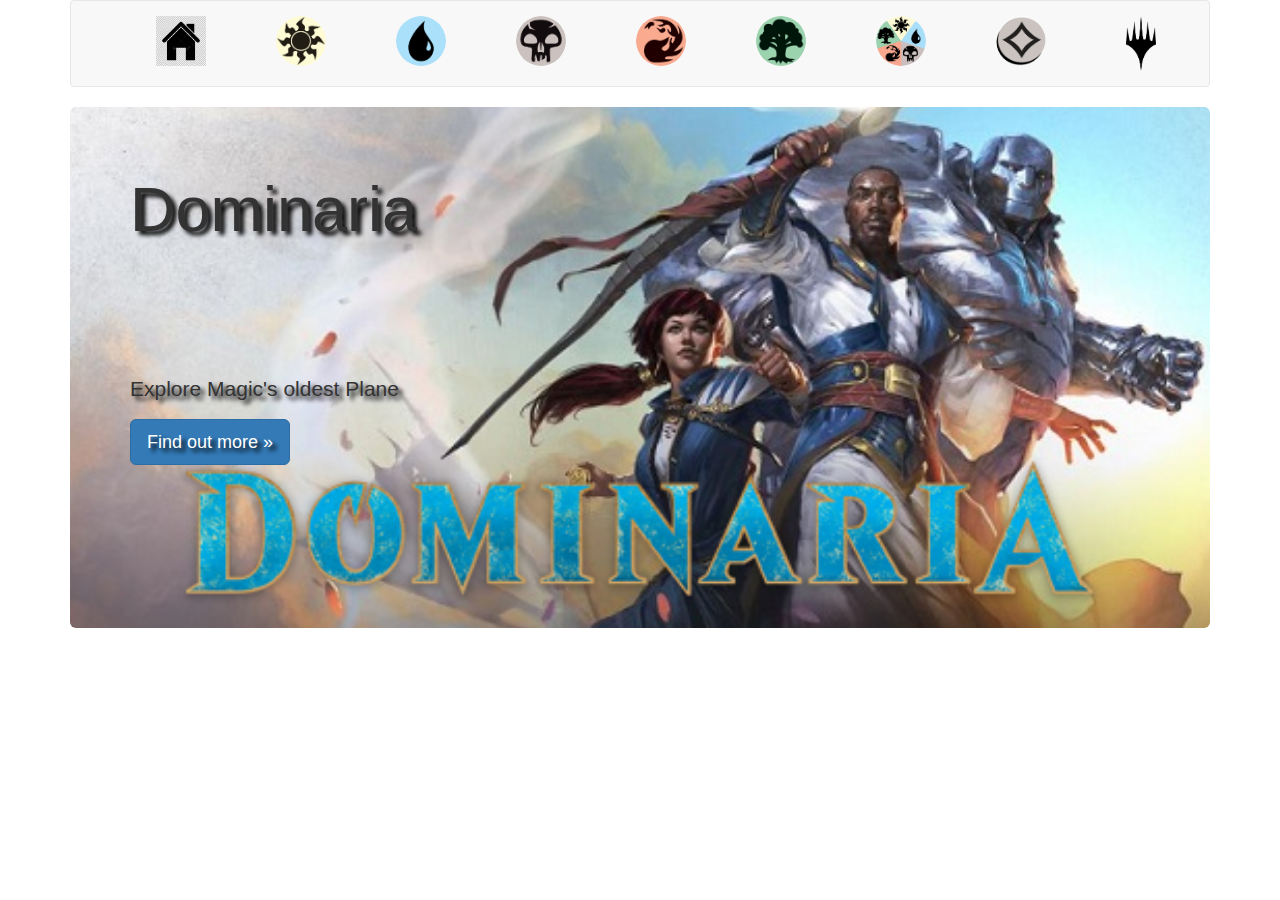
<file: index.html>
<!DOCTYPE html>
<html lang="en" dir="ltr">
  <head>
    <meta name="viewport" content="width=device-width, initial-scale=1.0, maximum-scale=1.0, user-scalable=no">
    <title>Magic .Cards</title>
    <link rel="stylesheet" href="style.css">

    <!-- Optional theme -->
    <link rel="stylesheet" href="bootstrap.css">

    <!-- Latest compiled and minified JavaScript -->

    <!-- jQuery (necessary for Bootstrap's JavaScript plugins) -->
    <script src="https://ajax.googleapis.com/ajax/libs/jquery/1.12.4/jquery.min.js"></script>
    <!-- Include all compiled plugins (below), or include individual files as needed -->
    <script src="bootstrap/js/bootstrap.min.js"></script>

  </head>
  <body>
    <div class="container">

      <!-- Static navbar -->
      <nav class="navbar navbar-default">
        <div class="container-fluid">
          <div class="navbar-header">
            <button type="button" class="navbar-toggle collapsed" data-toggle="collapse" data-target="#navbar" aria-expanded="false" aria-controls="navbar">
              <span class="sr-only">Toggle navigation</span>
              <span class="icon-bar"></span>
              <span class="icon-bar"></span>
              <span class="icon-bar"></span>
            </button>
            <!-- Unused brand for page -->
            <!-- <a class="navbar-brand" href="#">Magic .Cards</a> -->
          </div>
          <!-- Navigation bar with mana symbols, text versions are commented out -->
          <div id="navbar" class="navbar-collapse collapse">
            <ul class="nav navbar-nav">
              <li><a href="index.html"><img src="home-symbol.jpg" alt="Home" class="size"></a></li>
              <li><a href="white.html"><img src="mana-symbols/white-mana.png" alt="White Mana" class="img-circle size"></a></li>
              <li><a href="blue.html"><img src="mana-symbols/blue-mana.png" alt="Blue Mana" class="img-circle size"></a></li>
              <li><a href="black.html"><img src="mana-symbols/black-mana.png" alt="Black Mana" class="img-circle size"></a></li>
              <li><a href="red.html"><img src="mana-symbols/red-mana.png" alt="Red Mana" class="img-circle size"></a></li>
              <li><a href="green.html"><img src="mana-symbols/green-mana.png" alt="Green Mana" class="img-circle size"></a></li>
              <li><a href="multicolor.html"><img src="mana-symbols/multicolor-mana.png" alt="Multicolor Mana" class="img-circle size"></a></li>
              <li><a href="colorless.html"><img src="mana-symbols/colorless-mana.png" alt="Colorless Mana" class="img-circle size"></a></li>
              <li><a href="https://magic.wizards.com/" target="_blank"><img src="mtg-symbol.png" alt="MTG symbol" class="mtgSize"></a></li>
              </li>
            </ul>

          </div><!--/.nav-collapse -->
        </div><!--/.container-fluid -->
      </nav>

      <div class="jumbotron">
        <h1>Dominaria</h1>
        <br><br><br><br><br><br>
        <p>Explore Magic's oldest Plane</p>
        <p>
          <a class="btn btn-lg btn-primary" href="https://magic.wizards.com/" target="_blank" role="button">Find out more &raquo;</a>
        </p>
        <br><br><br><br><br>
      </div>

</div>




  </body>
</html>
</file>
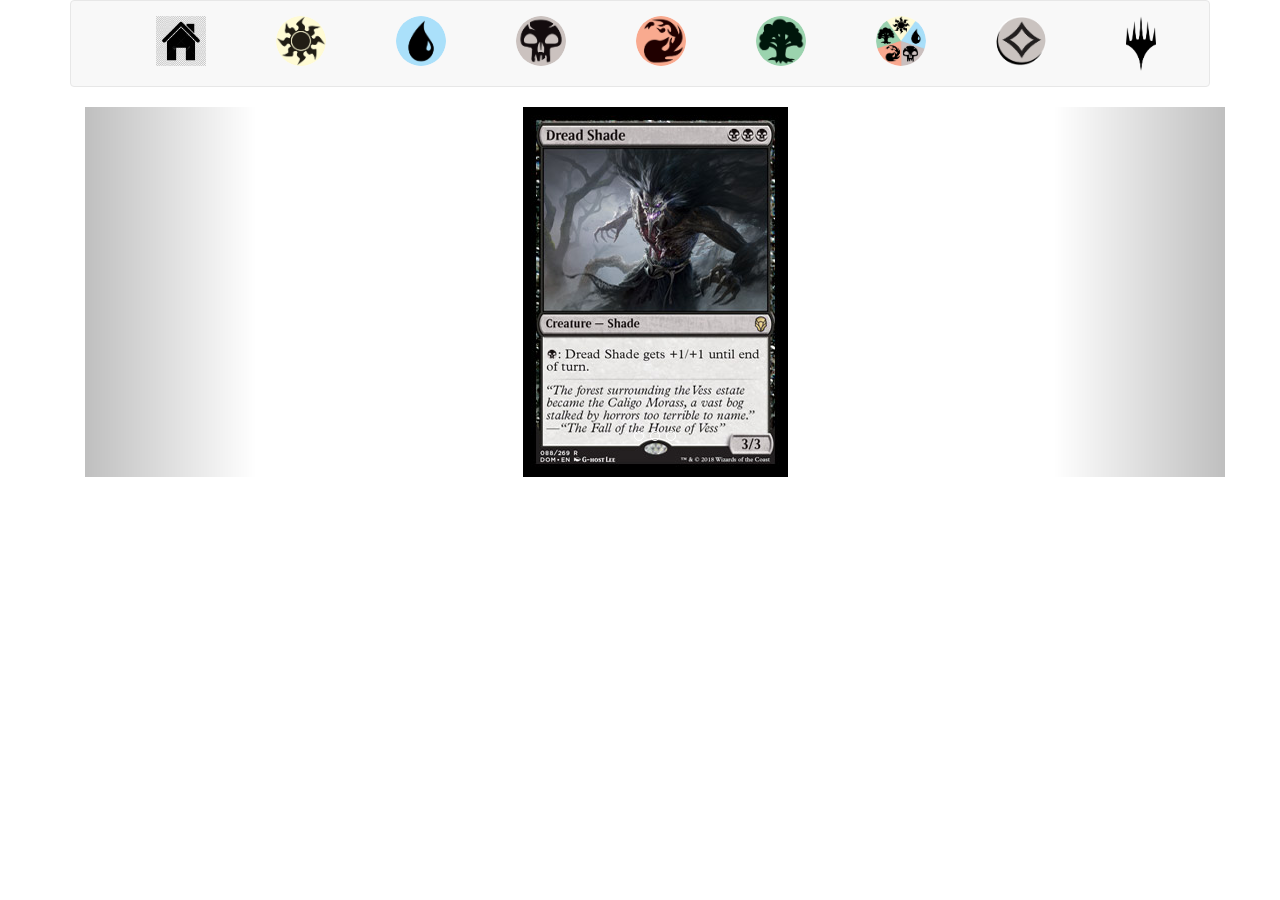
<file: black.html>
<!DOCTYPE html>
<html lang="en" dir="ltr">
  <head>
    <meta name="viewport" content="width=device-width, initial-scale=1.0, maximum-scale=1.0, user-scalable=no">
    <title>Magic .Cards</title>
    <link rel="stylesheet" href="style.css">

    <!-- Optional theme -->
    <link rel="stylesheet" href="bootstrap.css">

    <!-- Latest compiled and minified JavaScript -->

    <!-- jQuery (necessary for Bootstrap's JavaScript plugins) -->
    <script src="https://ajax.googleapis.com/ajax/libs/jquery/1.12.4/jquery.min.js"></script>
    <!-- Include all compiled plugins (below), or include individual files as needed -->
    <script src="bootstrap/js/bootstrap.min.js"></script>

  </head>
  <body>
    <div class="container">

      <!-- Static navbar -->
      <nav class="navbar navbar-default">
        <div class="container-fluid">
          <div class="navbar-header">
            <button type="button" class="navbar-toggle collapsed" data-toggle="collapse" data-target="#navbar" aria-expanded="false" aria-controls="navbar">
              <span class="sr-only">Toggle navigation</span>
              <span class="icon-bar"></span>
              <span class="icon-bar"></span>
              <span class="icon-bar"></span>
            </button>
            <!-- Unused brand for page -->
            <!-- <a class="navbar-brand" href="#">Magic .Cards</a> -->
          </div>
          <!-- Navigation bar with mana symbols, text versions are commented out -->
          <div id="navbar" class="navbar-collapse collapse">
            <ul class="nav navbar-nav">
              <li><a href="index.html"><img src="home-symbol.jpg" alt="Home" class="size"></a></li>
              <li><a href="white.html"><img src="mana-symbols/white-mana.png" alt="White Mana" class="img-circle size"></a></li>
              <li><a href="blue.html"><img src="mana-symbols/blue-mana.png" alt="Blue Mana" class="img-circle size"></a></li>
              <li><a href="black.html"><img src="mana-symbols/black-mana.png" alt="Black Mana" class="img-circle size"></a></li>
              <li><a href="red.html"><img src="mana-symbols/red-mana.png" alt="Red Mana" class="img-circle size"></a></li>
              <li><a href="green.html"><img src="mana-symbols/green-mana.png" alt="Green Mana" class="img-circle size"></a></li>
              <li><a href="multicolor.html"><img src="mana-symbols/multicolor-mana.png" alt="Multicolor Mana" class="img-circle size"></a></li>
              <li><a href="colorless.html"><img src="mana-symbols/colorless-mana.png" alt="Colorless Mana" class="img-circle size"></a></li>
              <li><a href="https://magic.wizards.com/" target="_blank"><img src="mtg-symbol.png" alt="MTG symbol" class="mtgSize"></a></li>
              </li>
            </ul>
          </div><!--/.nav-collapse -->
        </div><!--/.container-fluid -->
      </nav>

      <div class="container">
    <div id="myCarousel" class="carousel slide" data-ride="carousel">
  <!-- Indicators -->
  <ol class="carousel-indicators">
    <li data-target="#myCarousel" data-slide-to="0"></li>
    <li data-target="#myCarousel" data-slide-to="1"></li>
    <li data-target="#myCarousel" data-slide-to="2"></li>
  </ol>

  <!-- Wrapper for slides -->
  <div class="carousel-inner">
    <div class="item active">
      <img src="magic-cards/dread-shade.jpg" alt="benalish marshal" class=".cardSize">
    </div>

    <div class="item">
      <img src="magic-cards/demonlord-belzenlok.jpg" alt="urzas ruinous blast">
    </div>

    <div class="item">
      <img src="magic-cards/yawgmoths-vile-offering.jpg" alt="lyra dawnbringer">
    </div>

    <div class="item">
      <img src="magic-cards/phyrexian-scriptures.jpg" alt="history of benalia">
    </div>
  </div>

  <!-- Left and right controls -->
  <a class="left carousel-control" href="#myCarousel" data-slide="prev">
    <span class="sr-only">Previous</span>
  </a>
  <a class="right carousel-control" href="#myCarousel" data-slide="next">
    <span class="sr-only">Next</span>
  </a>
  </div>
 </div>



  </body>
</html>
</file>
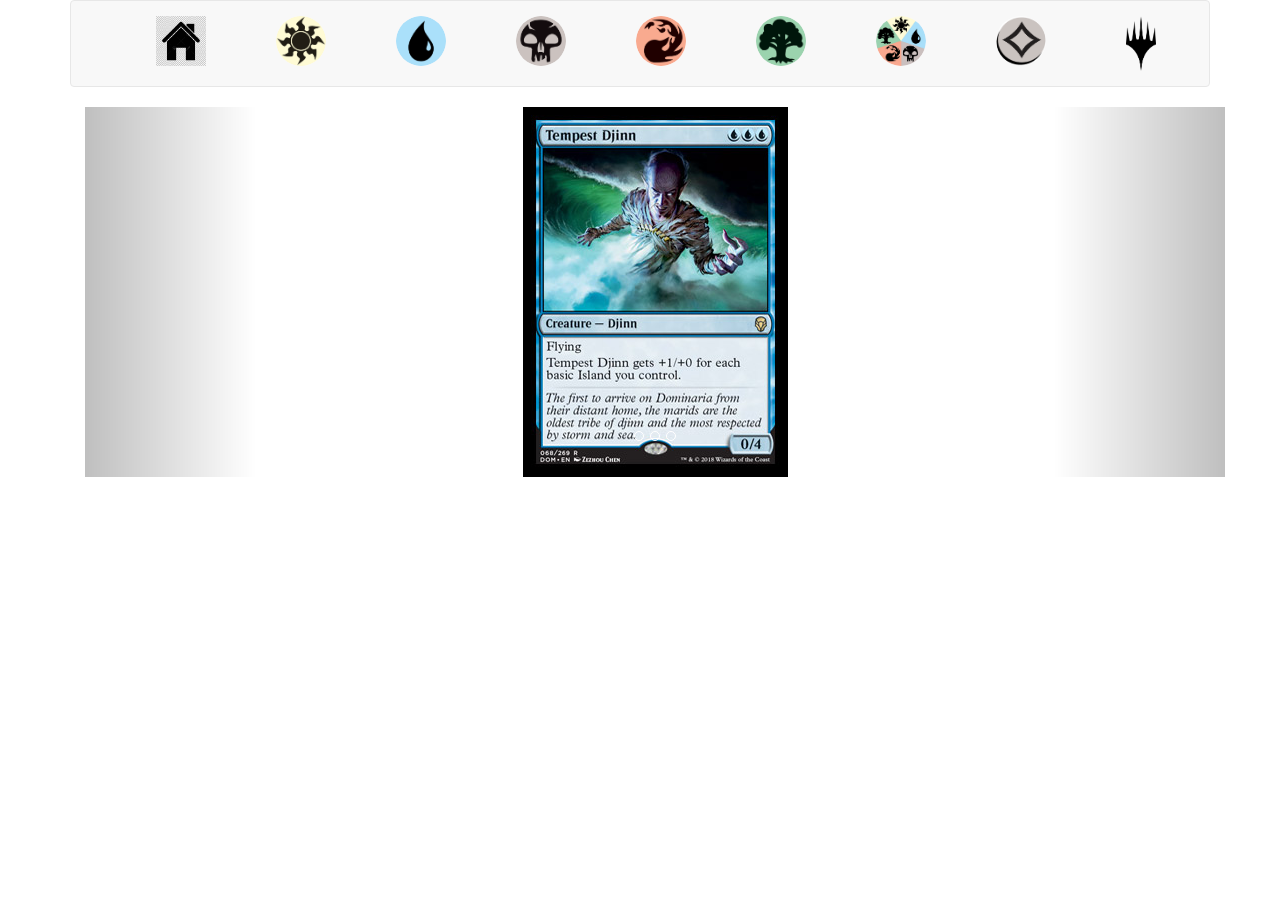
<file: blue.html>
<!DOCTYPE html>
<html lang="en" dir="ltr">
  <head>
    <meta name="viewport" content="width=device-width, initial-scale=1.0, maximum-scale=1.0, user-scalable=no">
    <title>Magic .Cards</title>
    <link rel="stylesheet" href="style.css">

    <!-- Optional theme -->
    <link rel="stylesheet" href="bootstrap.css">

    <!-- Latest compiled and minified JavaScript -->

    <!-- jQuery (necessary for Bootstrap's JavaScript plugins) -->
    <script src="https://ajax.googleapis.com/ajax/libs/jquery/1.12.4/jquery.min.js"></script>
    <!-- Include all compiled plugins (below), or include individual files as needed -->
    <script src="bootstrap/js/bootstrap.min.js"></script>

  </head>
  <body>
    <div class="container">

      <!-- Static navbar -->
      <nav class="navbar navbar-default">
        <div class="container-fluid">
          <div class="navbar-header">
            <button type="button" class="navbar-toggle collapsed" data-toggle="collapse" data-target="#navbar" aria-expanded="false" aria-controls="navbar">
              <span class="sr-only">Toggle navigation</span>
              <span class="icon-bar"></span>
              <span class="icon-bar"></span>
              <span class="icon-bar"></span>
            </button>
            <!-- Unused brand for page -->
            <!-- <a class="navbar-brand" href="#">Magic .Cards</a> -->
          </div>
          <!-- Navigation bar with mana symbols, text versions are commented out -->
          <div id="navbar" class="navbar-collapse collapse">
            <ul class="nav navbar-nav">
              <!-- <li><a href="#">Home</a></li> -->
              <li><a href="index.html"><img src="home-symbol.jpg" alt="Home" class="size"></a></li>
              <li><a href="white.html"><img src="mana-symbols/white-mana.png" alt="White Mana" class="img-circle size"></a></li>
              <li><a href="blue.html"><img src="mana-symbols/blue-mana.png" alt="Blue Mana" class="img-circle size"></a></li>
              <li><a href="black.html"><img src="mana-symbols/black-mana.png" alt="Black Mana" class="img-circle size"></a></li>
              <li><a href="red.html"><img src="mana-symbols/red-mana.png" alt="Red Mana" class="img-circle size"></a></li>
              <li><a href="green.html"><img src="mana-symbols/green-mana.png" alt="Green Mana" class="img-circle size"></a></li>
              <li><a href="multicolor.html"><img src="mana-symbols/multicolor-mana.png" alt="Multicolor Mana" class="img-circle size"></a></li>
              <li><a href="colorless.html"><img src="mana-symbols/colorless-mana.png" alt="Colorless Mana" class="img-circle size"></a></li>
              <li><a href="https://magic.wizards.com/" target="_blank"><img src="mtg-symbol.png" alt="MTG symbol" class="mtgSize"></a></li>
              </li>
            </ul>
          </div><!--/.nav-collapse -->
        </div><!--/.container-fluid -->
      </nav>

      <div class="container">
    <div id="myCarousel" class="carousel slide" data-ride="carousel">
  <!-- Indicators -->
  <ol class="carousel-indicators">
    <li data-target="#myCarousel" data-slide-to="0"></li>
    <li data-target="#myCarousel" data-slide-to="1"></li>
    <li data-target="#myCarousel" data-slide-to="2"></li>
  </ol>

  <!-- Wrapper for slides -->
  <div class="carousel-inner">
    <div class="item active">
      <img src="magic-cards/tempest-djinn.jpg" alt="benalish marshal" class=".cardSize">
    </div>

    <div class="item">
      <img src="magic-cards/naru-meha-master-wizard.jpg" alt="urzas ruinous blast">
    </div>

    <div class="item">
      <img src="magic-cards/karns-temporal-sundering.jpg" alt="lyra dawnbringer">
    </div>

    <div class="item">
      <img src="magic-cards/the-antiquities-war .jpg" alt="history of benalia">
    </div>
  </div>

  <!-- Left and right controls -->
  <a class="left carousel-control" href="#myCarousel" data-slide="prev">
    <span class="sr-only">Previous</span>
  </a>
  <a class="right carousel-control" href="#myCarousel" data-slide="next">
    <span class="sr-only">Next</span>
  </a>
  </div>
 </div>


  </body>
</html>
</file>
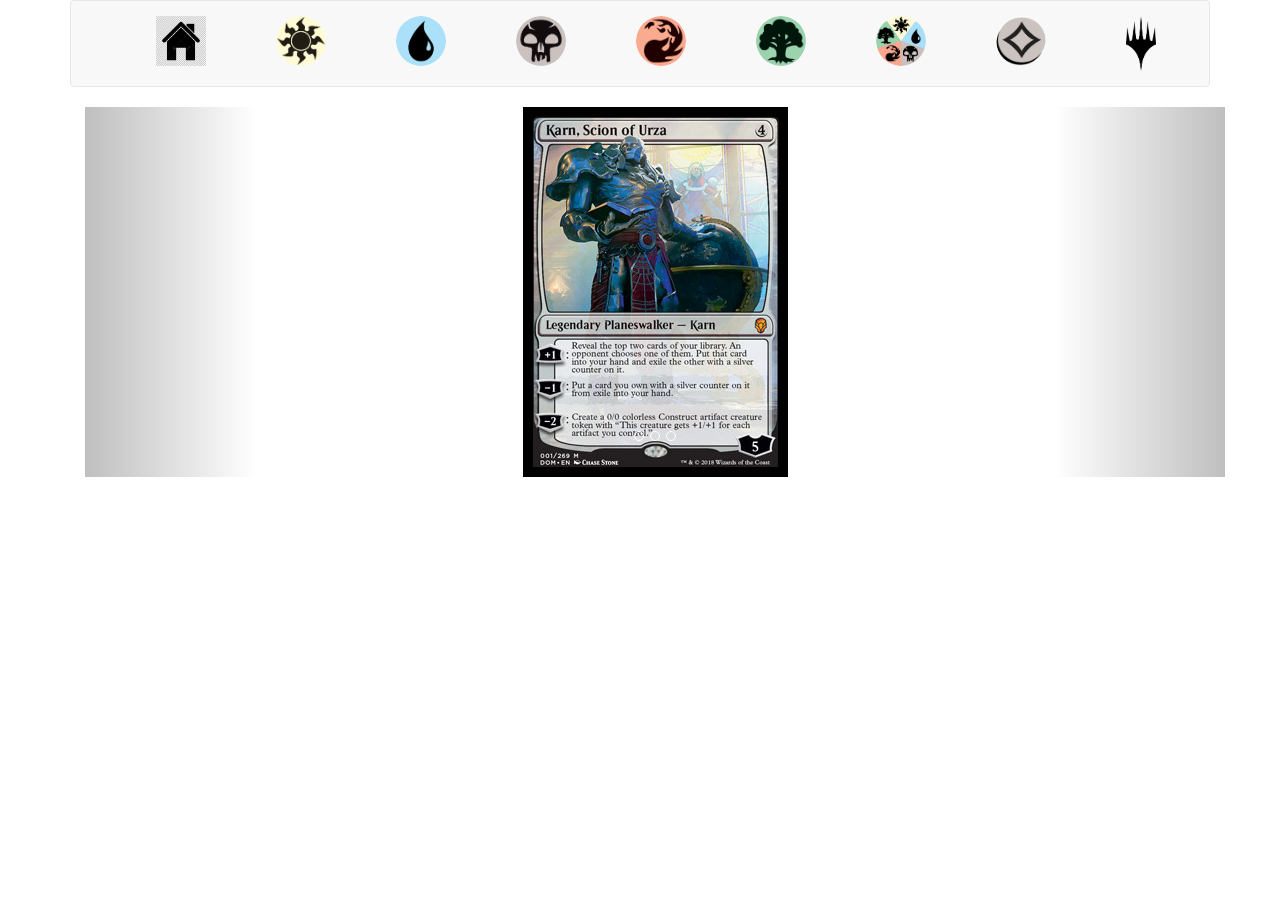
<file: colorless.html>
<!DOCTYPE html>
<html lang="en" dir="ltr">
  <head>
    <meta name="viewport" content="width=device-width, initial-scale=1.0, maximum-scale=1.0, user-scalable=no">
    <title>Magic .Cards</title>
    <link rel="stylesheet" href="style.css">

    <!-- Optional theme -->
    <link rel="stylesheet" href="bootstrap.css">

    <!-- Latest compiled and minified JavaScript -->

    <!-- jQuery (necessary for Bootstrap's JavaScript plugins) -->
    <script src="https://ajax.googleapis.com/ajax/libs/jquery/1.12.4/jquery.min.js"></script>
    <!-- Include all compiled plugins (below), or include individual files as needed -->
    <script src="bootstrap/js/bootstrap.min.js"></script>

  </head>
  <body>
    <div class="container">

      <!-- Static navbar -->
      <nav class="navbar navbar-default">
        <div class="container-fluid">
          <div class="navbar-header">
            <button type="button" class="navbar-toggle collapsed" data-toggle="collapse" data-target="#navbar" aria-expanded="false" aria-controls="navbar">
              <span class="sr-only">Toggle navigation</span>
              <span class="icon-bar"></span>
              <span class="icon-bar"></span>
              <span class="icon-bar"></span>
            </button>
            <!-- Unused brand for page -->
            <!-- <a class="navbar-brand" href="#">Magic .Cards</a> -->
          </div>
          <!-- Navigation bar with mana symbols, text versions are commented out -->
          <div id="navbar" class="navbar-collapse collapse">
            <ul class="nav navbar-nav">
              <li><a href="index.html"><img src="home-symbol.jpg" alt="Home" class="size"></a></li>
              <li><a href="white.html"><img src="mana-symbols/white-mana.png" alt="White Mana" class="img-circle size"></a></li>
              <li><a href="blue.html"><img src="mana-symbols/blue-mana.png" alt="Blue Mana" class="img-circle size"></a></li>
              <li><a href="black.html"><img src="mana-symbols/black-mana.png" alt="Black Mana" class="img-circle size"></a></li>
              <li><a href="red.html"><img src="mana-symbols/red-mana.png" alt="Red Mana" class="img-circle size"></a></li>
              <li><a href="green.html"><img src="mana-symbols/green-mana.png" alt="Green Mana" class="img-circle size"></a></li>
              <li><a href="multicolor.html"><img src="mana-symbols/multicolor-mana.png" alt="Multicolor Mana" class="img-circle size"></a></li>
              <li><a href="colorless.html"><img src="mana-symbols/colorless-mana.png" alt="Colorless Mana" class="img-circle size"></a></li>
              <li><a href="https://magic.wizards.com/" target="_blank"><img src="mtg-symbol.png" alt="MTG symbol" class="mtgSize"></a></li>
              </li>
            </ul>
          </div><!--/.nav-collapse -->
        </div><!--/.container-fluid -->
      </nav>

      <div class="container">
    <div id="myCarousel" class="carousel slide" data-ride="carousel">
  <!-- Indicators -->
  <ol class="carousel-indicators">
    <li data-target="#myCarousel" data-slide-to="0"></li>
    <li data-target="#myCarousel" data-slide-to="1"></li>
    <li data-target="#myCarousel" data-slide-to="2"></li>
  </ol>

  <!-- Wrapper for slides -->
  <div class="carousel-inner">
    <div class="item active">
      <img src="magic-cards/karn.jpg" alt="benalish marshal" class=".cardSize">
    </div>

    <div class="item">
      <img src="magic-cards/mox-amber.jpg" alt="urzas ruinous blast">
    </div>

    <div class="item">
      <img src="magic-cards/gilded-lotus.jpg" alt="lyra dawnbringer">
    </div>

    <div class="item">
      <img src="magic-cards/weatherlight.jpg" alt="history of benalia">
    </div>
  </div>

  <!-- Left and right controls -->
  <a class="left carousel-control" href="#myCarousel" data-slide="prev">
    <span class="sr-only">Previous</span>
  </a>
  <a class="right carousel-control" href="#myCarousel" data-slide="next">
    <span class="sr-only">Next</span>
  </a>
  </div>
 </div>



  </body>
</html>
</file>
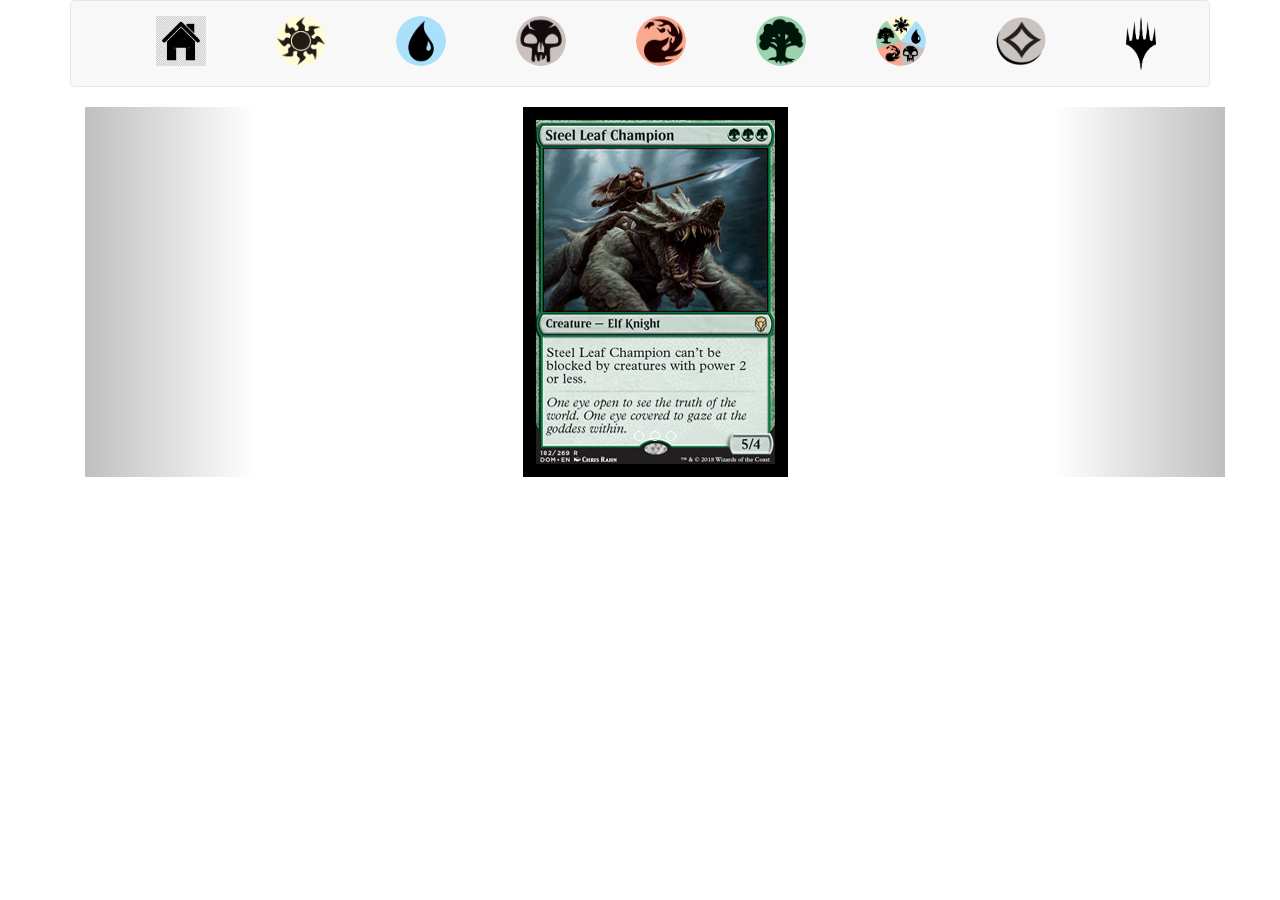
<file: green.html>
<!DOCTYPE html>
<html lang="en" dir="ltr">
  <head>
    <meta name="viewport" content="width=device-width, initial-scale=1.0, maximum-scale=1.0, user-scalable=no">
    <title>Magic .Cards</title>
    <link rel="stylesheet" href="style.css">

    <!-- Optional theme -->
    <link rel="stylesheet" href="bootstrap.css">

    <!-- Latest compiled and minified JavaScript -->

    <!-- jQuery (necessary for Bootstrap's JavaScript plugins) -->
    <script src="https://ajax.googleapis.com/ajax/libs/jquery/1.12.4/jquery.min.js"></script>
    <!-- Include all compiled plugins (below), or include individual files as needed -->
    <script src="bootstrap/js/bootstrap.min.js"></script>

  </head>
  <body>
    <div class="container">

      <!-- Static navbar -->
      <nav class="navbar navbar-default">
        <div class="container-fluid">
          <div class="navbar-header">
            <button type="button" class="navbar-toggle collapsed" data-toggle="collapse" data-target="#navbar" aria-expanded="false" aria-controls="navbar">
              <span class="sr-only">Toggle navigation</span>
              <span class="icon-bar"></span>
              <span class="icon-bar"></span>
              <span class="icon-bar"></span>
            </button>
            <!-- Unused brand for page -->
            <!-- <a class="navbar-brand" href="#">Magic .Cards</a> -->
          </div>
          <!-- Navigation bar with mana symbols, text versions are commented out -->
          <div id="navbar" class="navbar-collapse collapse">
            <ul class="nav navbar-nav">
              <li><a href="index.html"><img src="home-symbol.jpg" alt="Home" class="size"></a></li>
              <li><a href="white.html"><img src="mana-symbols/white-mana.png" alt="White Mana" class="img-circle size"></a></li>
              <li><a href="blue.html"><img src="mana-symbols/blue-mana.png" alt="Blue Mana" class="img-circle size"></a></li>
              <li><a href="black.html"><img src="mana-symbols/black-mana.png" alt="Black Mana" class="img-circle size"></a></li>
              <li><a href="red.html"><img src="mana-symbols/red-mana.png" alt="Red Mana" class="img-circle size"></a></li>
              <li><a href="green.html"><img src="mana-symbols/green-mana.png" alt="Green Mana" class="img-circle size"></a></li>
              <li><a href="multicolor.html"><img src="mana-symbols/multicolor-mana.png" alt="Multicolor Mana" class="img-circle size"></a></li>
              <li><a href="colorless.html"><img src="mana-symbols/colorless-mana.png" alt="Colorless Mana" class="img-circle size"></a></li>
              <li><a href="https://magic.wizards.com/" target="_blank"><img src="mtg-symbol.png" alt="MTG symbol" class="mtgSize"></a></li>
              </li>
            </ul>

          </div><!--/.nav-collapse -->
        </div><!--/.container-fluid -->
      </nav>


      <div class="container">
    <div id="myCarousel" class="carousel slide" data-ride="carousel">
  <!-- Indicators -->
  <ol class="carousel-indicators">
    <li data-target="#myCarousel" data-slide-to="0"></li>
    <li data-target="#myCarousel" data-slide-to="1"></li>
    <li data-target="#myCarousel" data-slide-to="2"></li>
  </ol>

  <!-- Wrapper for slides -->
  <div class="carousel-inner">
    <div class="item active">
      <img src="magic-cards/steel-leaf-champion.jpg" alt="benalish marshal" class=".cardSize">
    </div>

    <div class="item">
      <img src="magic-cards/multani-yavimayas-avatar.jpg" alt="urzas ruinous blast">
    </div>

    <div class="item">
      <img src="magic-cards/kamahls-druidic-vow.jpg" alt="lyra dawnbringer">
    </div>

    <div class="item">
      <img src="magic-cards/the-mending-of-dominaria.jpg" alt="history of benalia">
    </div>
  </div>

  <!-- Left and right controls -->
  <a class="left carousel-control" href="#myCarousel" data-slide="prev">
    <span class="sr-only">Previous</span>
  </a>
  <a class="right carousel-control" href="#myCarousel" data-slide="next">
    <span class="sr-only">Next</span>
  </a>
  </div>
 </div>




  </body>
</html>
</file>
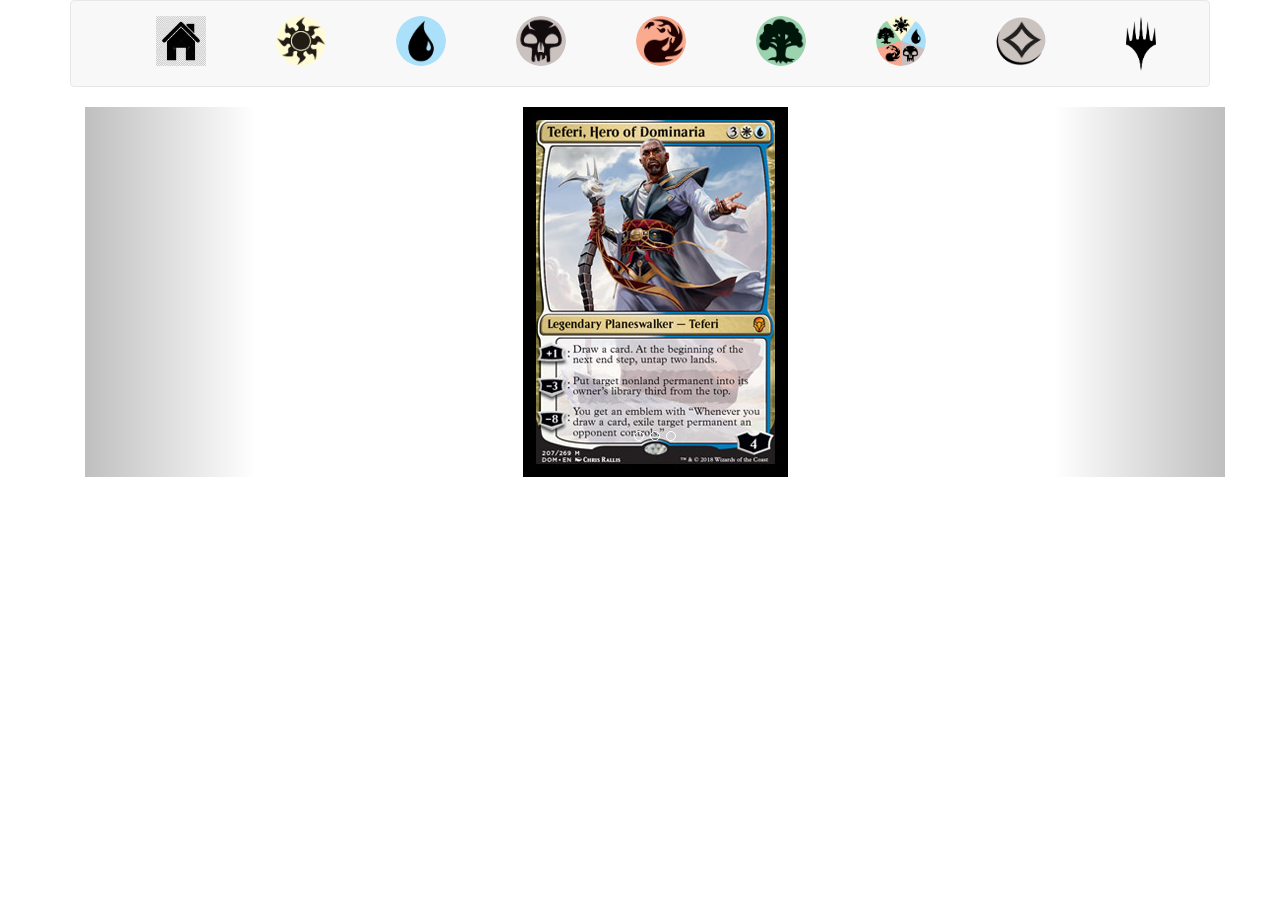
<file: multicolor.html>
<!DOCTYPE html>
<html lang="en" dir="ltr">
  <head>
    <meta name="viewport" content="width=device-width, initial-scale=1.0, maximum-scale=1.0, user-scalable=no">
    <title>Magic .Cards</title>
    <link rel="stylesheet" href="style.css">

    <!-- Optional theme -->
    <link rel="stylesheet" href="bootstrap.css">

    <!-- Latest compiled and minified JavaScript -->

    <!-- jQuery (necessary for Bootstrap's JavaScript plugins) -->
    <script src="https://ajax.googleapis.com/ajax/libs/jquery/1.12.4/jquery.min.js"></script>
    <!-- Include all compiled plugins (below), or include individual files as needed -->
    <script src="bootstrap/js/bootstrap.min.js"></script>

  </head>
  <body>
    <div class="container">

      <!-- Static navbar -->
      <nav class="navbar navbar-default">
        <div class="container-fluid">
          <div class="navbar-header">
            <button type="button" class="navbar-toggle collapsed" data-toggle="collapse" data-target="#navbar" aria-expanded="false" aria-controls="navbar">
              <span class="sr-only">Toggle navigation</span>
              <span class="icon-bar"></span>
              <span class="icon-bar"></span>
              <span class="icon-bar"></span>
            </button>
            <!-- Unused brand for page -->
            <!-- <a class="navbar-brand" href="#">Magic .Cards</a> -->
          </div>
          <!-- Navigation bar with mana symbols, text versions are commented out -->
          <div id="navbar" class="navbar-collapse collapse">
            <ul class="nav navbar-nav">
              <li><a href="index.html"><img src="home-symbol.jpg" alt="Home" class="size"></a></li>
              <li><a href="white.html"><img src="mana-symbols/white-mana.png" alt="White Mana" class="img-circle size"></a></li>
              <li><a href="blue.html"><img src="mana-symbols/blue-mana.png" alt="Blue Mana" class="img-circle size"></a></li>
              <li><a href="black.html"><img src="mana-symbols/black-mana.png" alt="Black Mana" class="img-circle size"></a></li>
              <li><a href="red.html"><img src="mana-symbols/red-mana.png" alt="Red Mana" class="img-circle size"></a></li>
              <li><a href="green.html"><img src="mana-symbols/green-mana.png" alt="Green Mana" class="img-circle size"></a></li>
              <li><a href="multicolor.html"><img src="mana-symbols/multicolor-mana.png" alt="Multicolor Mana" class="img-circle size"></a></li>
              <li><a href="colorless.html"><img src="mana-symbols/colorless-mana.png" alt="Colorless Mana" class="img-circle size"></a></li>
              <li><a href="https://magic.wizards.com/" target="_blank"><img src="mtg-symbol.png" alt="MTG symbol" class="mtgSize"></a></li>
              </li>
            </ul>

          </div><!--/.nav-collapse -->
        </div><!--/.container-fluid -->
      </nav>

      <div class="container">
    <div id="myCarousel" class="carousel slide" data-ride="carousel">
  <!-- Indicators -->
  <ol class="carousel-indicators">
    <li data-target="#myCarousel" data-slide-to="0"></li>
    <li data-target="#myCarousel" data-slide-to="1"></li>
    <li data-target="#myCarousel" data-slide-to="2"></li>
  </ol>

  <!-- Wrapper for slides -->
  <div class="carousel-inner">
    <div class="item active">
      <img src="magic-cards/teferi-hero-of-dominaria.jpg" alt="benalish marshal" class=".cardSize">
    </div>

    <div class="item">
      <img src="magic-cards/jodah-archmage-eternal.jpg" alt="urzas ruinous blast">
    </div>

    <div class="item">
      <img src="magic-cards/darigaaz-reincarnated.jpg" alt="lyra dawnbringer">
    </div>

    <div class="item">
      <img src="magic-cards/primevals-glorious-rebirth.jpg" alt="history of benalia">
    </div>
  </div>

  <!-- Left and right controls -->
  <a class="left carousel-control" href="#myCarousel" data-slide="prev">
    <span class="sr-only">Previous</span>
  </a>
  <a class="right carousel-control" href="#myCarousel" data-slide="next">
    <span class="sr-only">Next</span>
  </a>
  </div>
 </div>



  </body>
</html>
</file>
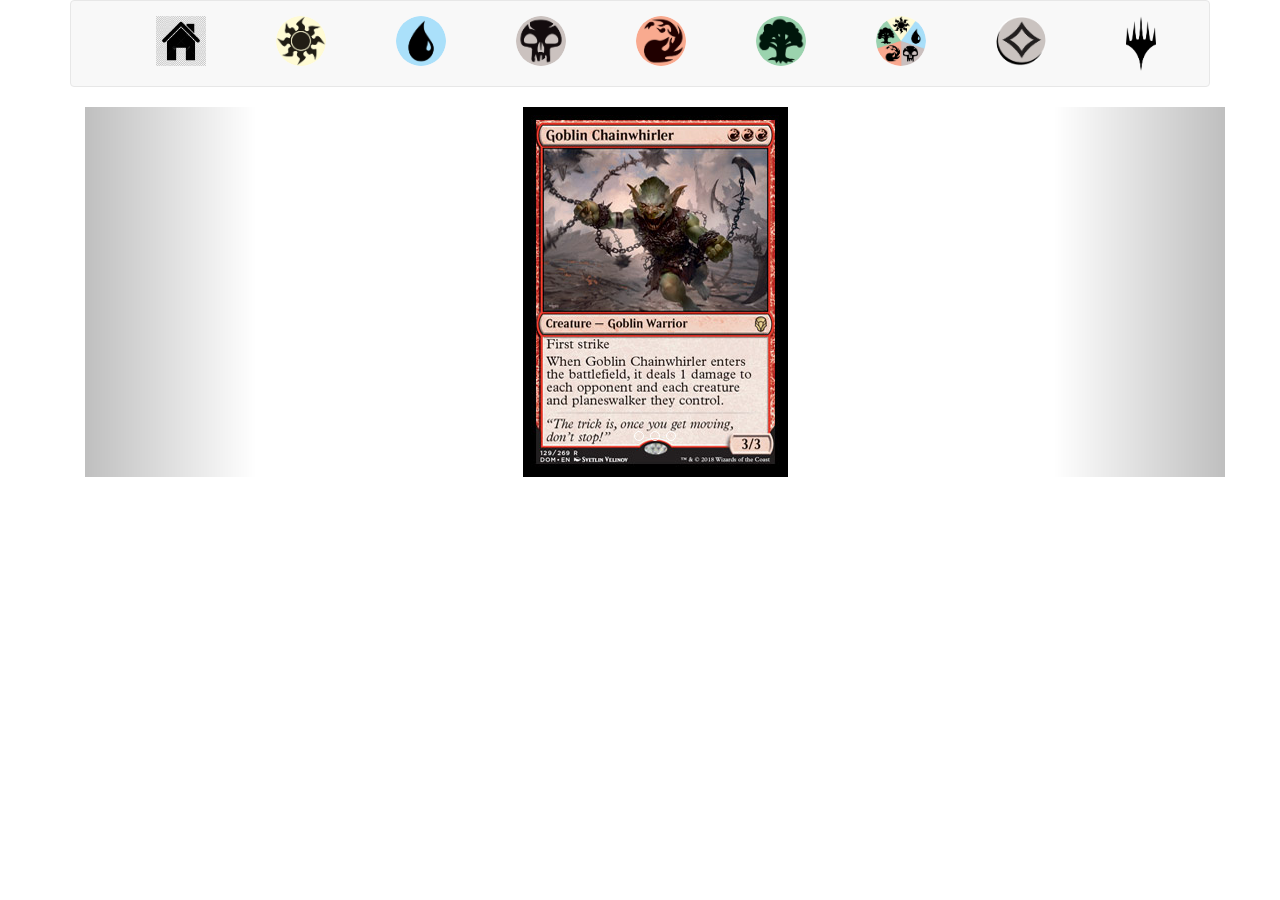
<file: red.html>
<!DOCTYPE html>
<html lang="en" dir="ltr">
  <head>
    <meta name="viewport" content="width=device-width, initial-scale=1.0, maximum-scale=1.0, user-scalable=no">
    <title>Magic .Cards</title>
    <link rel="stylesheet" href="style.css">

    <!-- Optional theme -->
    <link rel="stylesheet" href="bootstrap.css">

    <!-- Latest compiled and minified JavaScript -->

    <!-- jQuery (necessary for Bootstrap's JavaScript plugins) -->
    <script src="https://ajax.googleapis.com/ajax/libs/jquery/1.12.4/jquery.min.js"></script>
    <!-- Include all compiled plugins (below), or include individual files as needed -->
    <script src="bootstrap/js/bootstrap.min.js"></script>

  </head>
  <body>
    <div class="container">

      <!-- Static navbar -->
      <nav class="navbar navbar-default">
        <div class="container-fluid">
          <div class="navbar-header">
            <button type="button" class="navbar-toggle collapsed" data-toggle="collapse" data-target="#navbar" aria-expanded="false" aria-controls="navbar">
              <span class="sr-only">Toggle navigation</span>
              <span class="icon-bar"></span>
              <span class="icon-bar"></span>
              <span class="icon-bar"></span>
            </button>
            <!-- Unused brand for page -->
            <!-- <a class="navbar-brand" href="#">Magic .Cards</a> -->
          </div>
          <!-- Navigation bar with mana symbols, text versions are commented out -->
          <div id="navbar" class="navbar-collapse collapse">
            <ul class="nav navbar-nav">
              <li><a href="index.html"><img src="home-symbol.jpg" alt="Home" class="size"></a></li>
              <li><a href="white.html"><img src="mana-symbols/white-mana.png" alt="White Mana" class="img-circle size"></a></li>
              <li><a href="blue.html"><img src="mana-symbols/blue-mana.png" alt="Blue Mana" class="img-circle size"></a></li>
              <li><a href="black.html"><img src="mana-symbols/black-mana.png" alt="Black Mana" class="img-circle size"></a></li>
              <li><a href="red.html"><img src="mana-symbols/red-mana.png" alt="Red Mana" class="img-circle size"></a></li>
              <li><a href="green.html"><img src="mana-symbols/green-mana.png" alt="Green Mana" class="img-circle size"></a></li>
              <li><a href="multicolor.html"><img src="mana-symbols/multicolor-mana.png" alt="Multicolor Mana" class="img-circle size"></a></li>
              <li><a href="colorless.html"><img src="mana-symbols/colorless-mana.png" alt="Colorless Mana" class="img-circle size"></a></li>
              <li><a href="https://magic.wizards.com/" target="_blank"><img src="mtg-symbol.png" alt="MTG symbol" class="mtgSize"></a></li>
              </li>
            </ul>
          </div><!--/.nav-collapse -->
        </div><!--/.container-fluid -->
      </nav>

      <div class="container">
    <div id="myCarousel" class="carousel slide" data-ride="carousel">
  <!-- Indicators -->
  <ol class="carousel-indicators">
    <li data-target="#myCarousel" data-slide-to="0"></li>
    <li data-target="#myCarousel" data-slide-to="1"></li>
    <li data-target="#myCarousel" data-slide-to="2"></li>
  </ol>

  <!-- Wrapper for slides -->
  <div class="carousel-inner">
    <div class="item active">
      <img src="magic-cards/goblin-chainwhirler.jpg" alt="benalish marshal" class=".cardSize">
    </div>

    <div class="item">
      <img src="magic-cards/jaya-ballard.jpg" alt="urzas ruinous blast">
    </div>

    <div class="item">
      <img src="magic-cards/jayas-immolating-inferno.jpg" alt="lyra dawnbringer">
    </div>

    <div class="item">
      <img src="magic-cards/the-first-eruption.jpg" alt="history of benalia">
    </div>
  </div>

  <!-- Left and right controls -->
  <a class="left carousel-control" href="#myCarousel" data-slide="prev">
    <span class="sr-only">Previous</span>
  </a>
  <a class="right carousel-control" href="#myCarousel" data-slide="next">
    <span class="sr-only">Next</span>
  </a>
  </div>
 </div>



  </body>
</html>
</file>
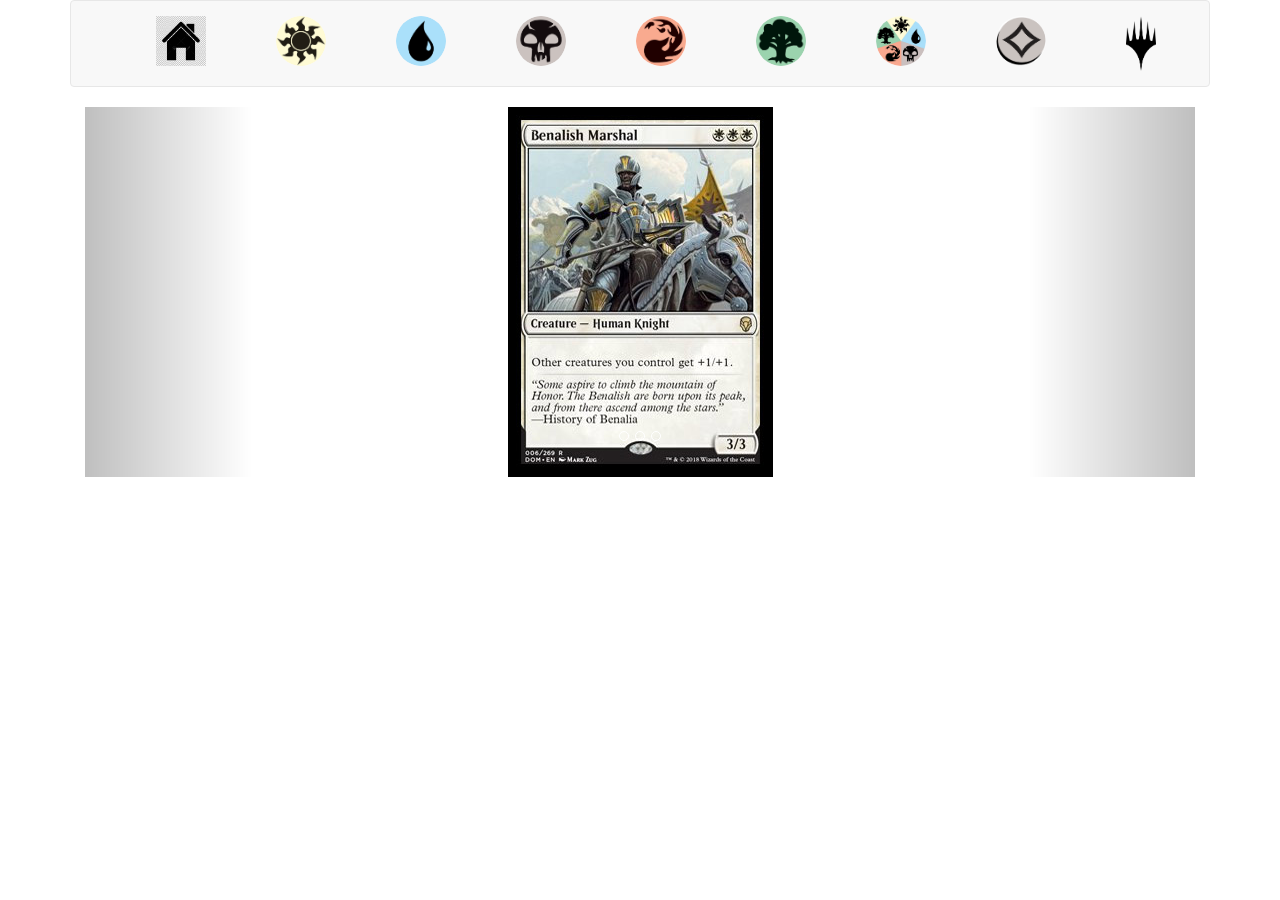
<file: white.html>
<!DOCTYPE html>
<html lang="en" dir="ltr">
  <head>
    <meta name="viewport" content="width=device-width, initial-scale=1.0, maximum-scale=1.0, user-scalable=no">
    <title>Magic .Cards</title>
    <link rel="stylesheet" href="style.css">

    <!-- Optional theme -->
    <link rel="stylesheet" href="bootstrap.css">

    <!-- jQuery (necessary for Bootstrap's JavaScript plugins) -->
    <script src="https://ajax.googleapis.com/ajax/libs/jquery/1.12.4/jquery.min.js"></script>
    <!-- Include all compiled plugins (below), or include individual files as needed -->
    <script src="bootstrap/js/bootstrap.min.js"></script>



  </head>
  <body>
    <div class="container">

      <!-- Static navbar -->
      <nav class="navbar navbar-default">
        <div class="container-fluid">
          <div class="navbar-header">
            <button type="button" class="navbar-toggle collapsed" data-toggle="collapse" data-target="#navbar" aria-expanded="false" aria-controls="navbar">
              <span class="sr-only">Toggle navigation</span>
              <span class="icon-bar"></span>
              <span class="icon-bar"></span>
              <span class="icon-bar"></span>
            </button>
            <!-- Unused brand for page -->
            <!-- <a class="navbar-brand" href="#">Magic .Cards</a> -->
          </div>
          <!-- Navigation bar with mana symbols, text versions are commented out -->
          <!-- Dropdown Menu for Mobile and small screens -->
          <div id="navbar" class="navbar-collapse collapse">
            <ul class="nav navbar-nav">
              <li><a href="index.html"><img src="home-symbol.jpg" alt="Home" class="size"></a></li>
              <li><a href="white.html"><img src="mana-symbols/white-mana.png" alt="White Mana" class="img-circle size"></a></li>
              <li><a href="blue.html"><img src="mana-symbols/blue-mana.png" alt="Blue Mana" class="img-circle size"></a></li>
              <li><a href="black.html"><img src="mana-symbols/black-mana.png" alt="Black Mana" class="img-circle size"></a></li>
              <li><a href="red.html"><img src="mana-symbols/red-mana.png" alt="Red Mana" class="img-circle size"></a></li>
              <li><a href="green.html"><img src="mana-symbols/green-mana.png" alt="Green Mana" class="img-circle size"></a></li>
              <li><a href="multicolor.html"><img src="mana-symbols/multicolor-mana.png" alt="Multicolor Mana" class="img-circle size"></a></li>
              <li><a href="colorless.html"><img src="mana-symbols/colorless-mana.png" alt="Colorless Mana" class="img-circle size"></a></li>
              <li><a href="https://magic.wizards.com/" target="_blank"><img src="mtg-symbol.png" alt="MTG symbol" class="mtgSize"></a></li>
              </li>
            </ul>
          </div><!--/.nav-collapse -->
        </div><!--/.container-fluid -->
      </nav>
      <div class="container-fluid">
    <div id="myCarousel" class="carousel slide" data-ride="carousel">
  <!-- Indicators -->
  <ol class="carousel-indicators">
    <li data-target="#myCarousel" data-slide-to="0"></li>
    <li data-target="#myCarousel" data-slide-to="1"></li>
    <li data-target="#myCarousel" data-slide-to="2"></li>
  </ol>

  <!-- Wrapper for slides -->
  <div class="carousel-inner">
    <div class="item active">
      <img src="magic-cards/benalish-marshal.jpg" alt="benalish marshal" class=".cardSize">
    </div>

    <div class="item">
      <img src="magic-cards/urzas-ruinous-blast.jpg" alt="urzas ruinous blast">
    </div>

    <div class="item">
      <img src="magic-cards/lyra-dawnbringer.jpg" alt="lyra dawnbringer">
    </div>

    <div class="item">
      <img src="magic-cards/history-of-benalia.jpg" alt="history of benalia">
    </div>
  </div>

  <!-- Left and right controls -->
  <a class="left carousel-control" href="#myCarousel" data-slide="prev">
    <span class="sr-only">Previous</span>
  </a>
  <a class="right carousel-control" href="#myCarousel" data-slide="next">
    <span class="sr-only">Next</span>
  </a>
  </div>
 </div>
</div>




  </body>
</html>
</file>
<file: style.css>
mobile-menu{
  display: none;
}

.white{
  background-color: white;
}
.blue{
  background-color: blue;
}
.black{
  background-color: black;
}
.red{
  background-color: red;
}
.green{
  background-color: green;
}
.gold{
  background-color: gold;
}
.size{
  width: 50px;
  height: 50px;
  margin-left: 40px;
}
.mtgSize{
  width: 30px;
  height: 55px;
  margin-left: 50px;
}
.carousel-inner > .item > img {
    margin: 0 auto;
}
.jumbotron {
    margin-bottom: 0px;
    background-image: url(dominaria.jpg);
    background-position: 0% 80%;
    background-size: cover;
    background-repeat: no-repeat;
    color: white;
    text-shadow: black 0.3em 0.3em 0.3em;
}
</file>
